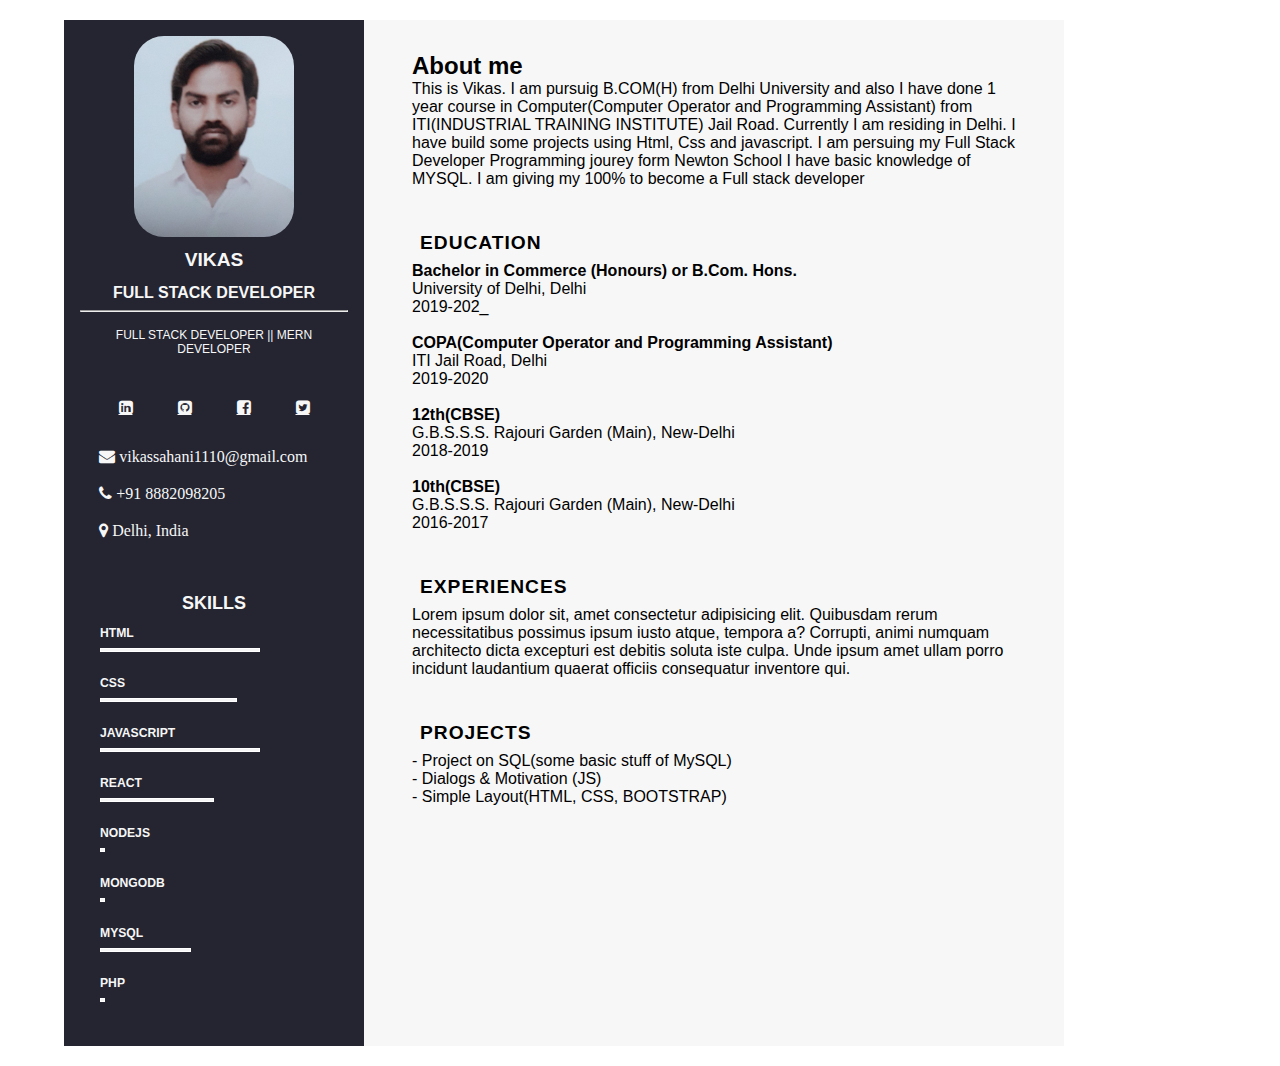
<file: Resume/index.html>
<!DOCTYPE html>
<html lang="en">

<head>
    <meta charset="UTF-8">
    <meta http-equiv="X-UA-Compatible" content="IE=edge">
    <meta name="viewport" content="width=device-width, initial-scale=1.0">
    <title>Resume of Vikas</title>
    <link rel="stylesheet" href="https://cdnjs.cloudflare.com/ajax/libs/font-awesome/4.7.0/css/font-awesome.min.css">
    <link rel="stylesheet" href="style.css">
</head>

<body>
    <main class="main-content" contenteditable="true">
        <section class="left-section">
            <div class="left-content">
                <div class="profile-details">
                    <div class="profile">
                        <img src="./image/Vikas.jpeg" alt="profile" class="profile-image">
                    </div>
                    <h2 class="name">Vikas</h2>
                    <h4 class="designation">Full Stack Developer</h4>
                    <hr />
                    <p class="description">Full Stack developer || MERN Developer</p>

                </div>
                <div class="contact-info">
                    <div class="contact-item">
                        <div class="social-media">
                            <li class="icon"><a href="https://www.linkedin.com/in/rahul-kannaujia-16989919a/"
                                    class="fa fa-linkedin-square"></a></li>
                            <li class="icon"><a href="https://github.com/rkannaujia" class="fa fa-github-square"></a>
                            </li>
                            <li class="icon"><a href="https://github.com/rkannaujia" class="fa fa-facebook-square"></a>
                            </li>
                            <li class="icon"><a href="https://github.com/rkannaujia" class="fa fa-twitter-square"></a>
                            </li>
                        </div>
                        <div class="personal-details">
                            <li class="icon"><i class="fa fa-envelope"> vikassahani1110@gmail.com</i></li>
                            <li class="icon"><i class="fa fa-phone"> +91 8882098205</i></li>
                            <li class="icon"><i class="fa fa-map-marker"> Delhi, India</i></li>
                        </div>
                        <br />
                    </div>
                </div>
                <div>
                    <div class="skills">
                        <h2 class="skills-title">skills</h2>
                        <div class="skills-content">
                            <div class="skill-item">
                                <div class="skill-name">
                                    <h3>HTML</h3>
                                </div>
                                <div class="skill-progress">
                                    <div class="progress-bar" style="width: 70%;">
                                    </div>
                                </div>
                            </div>
                            <div class="skill-item">
                                <div class="skill-name">
                                    <h3>CSS</h3>
                                </div>
                                <div class="skill-progress">
                                    <div class="progress-bar" style="width: 60%;">
                                    </div>
                                </div>
                            </div>
                            <div class="skill-item">
                                <div class="skill-name">
                                    <h3>JavaScript</h3>
                                </div>
                                <div class="skill-progress">
                                    <div class="progress-bar" style="width: 70%;">
                                    </div>
                                </div>
                            </div>
                            <div class="skill-item">
                                <div class="skill-name">
                                    <h3>React</h3>
                                </div>
                                <div class="skill-progress">
                                    <div class="progress-bar" style="width: 50%;">
                                    </div>
                                </div>
                            </div>
                            <div class="skill-item">
                                <div class="skill-name">
                                    <h3>NODEJS</h3>
                                </div>
                                <div class="skill-progress">
                                    <div class="progress-bar" style="width: 2%;">
                                    </div>
                                </div>
                            </div>
                            <div class="skill-item">
                                <div class="skill-name">
                                    <h3>MONGODB</h3>
                                </div>
                                <div class="skill-progress">
                                    <div class="progress-bar" style="width: 2%;">
                                    </div>
                                </div>
                            </div>
                            <div class="skill-item">
                                <div class="skill-name">
                                    <h3>MYSQL</h3>
                                </div>
                                <div class="skill-progress">
                                    <div class="progress-bar" style="width: 40%;">
                                    </div>
                                </div>
                            </div>
                            <div class="skill-item">
                                <div class="skill-name">
                                    <h3>PHP</h3>
                                </div>
                                <div class="skill-progress">
                                    <div class="progress-bar" style="width: 2%;">
                                    </div>
                                </div>
                            </div>
                        </div>
                    </div>
                </div>
            </div>
        </section>
        <section class="right-section">
            <div class="right-main-content">
                <section class="about sect">
                    <h2 class="riht-title">About me</h2>
                    <p class="para">This is Vikas. I am pursuig B.COM(H) from Delhi University and also I have done 1
                        year course in Computer(Computer Operator and Programming Assistant) from ITI(INDUSTRIAL
                        TRAINING INSTITUTE) Jail Road. Currently I am residing in Delhi. I have build some projects 
                        using Html, Css and javascript. I am persuing my Full Stack Developer Programming jourey form Newton School
                        I have basic knowledge of  MYSQL. I am giving my 100% to become a Full stack developer</p>
                </section><br/><br/>
                <section class="education sect">
                    <h2 class="right-title">Education</h2>
                    <ul>
                        <li>
                            <h4>Bachelor in Commerce (Honours) or B.Com. Hons.</h4>
                            <p>University of Delhi, Delhi</p>
                            <p>2019-202_</p>
                        </li><br>
                        <li>
                            <h4>COPA(Computer Operator and Programming Assistant)</h4>
                            <p>ITI Jail Road, Delhi</p>
                            <p>2019-2020</p>
                        </li><br>
                        <li>
                            <h4>12th(CBSE)</h4>
                            <p>G.B.S.S.S. Rajouri Garden (Main), New-Delhi</p>
                            <p>2018-2019</p>
                        </li><br>
                        <li>
                            <h4>10th(CBSE)</h4>
                            <p>G.B.S.S.S. Rajouri Garden (Main), New-Delhi</p>
                            <p>2016-2017</p>
                        </li>
                    </ul>
                    <!-- <p class="para">Lorem ipsum dolor sit, amet consectetur adipisicing elit. Quibusdam rerum
                        necessitatibus possimus ipsum iusto atque, tempora a? Corrupti, animi numquam architecto dicta
                        excepturi est debitis soluta iste culpa. Unde ipsum amet ullam porro incidunt laudantium quaerat
                        officiis consequatur inventore qui.</p> -->
                </section>
                <br/><br/>
                <section class="experience sect">
                    <h2 class="right-title">Experiences</h2>
                    <p class="para">Lorem ipsum dolor sit, amet consectetur adipisicing elit. Quibusdam rerum
                        necessitatibus possimus ipsum iusto atque, tempora a? Corrupti, animi numquam architecto dicta
                        excepturi est debitis soluta iste culpa. Unde ipsum amet ullam porro incidunt laudantium quaerat
                        officiis consequatur inventore qui.</p>
                </section><br/><br/>
                <section class="projects">
                    <h2 class="right-title">Projects</h2>
                    <ul>
                        <li>- Project on SQL(some basic stuff of MySQL)</li>
                        <li>- Dialogs & Motivation (JS)</li>
                        <li>- Simple Layout(HTML, CSS, BOOTSTRAP)</li>
                    </ul>
                    <!-- <p class="para">Lorem ipsum dolor sit, amet consectetur adipisicing elit. Quibusdam rerum
                        necessitatibus possimus ipsum iusto atque, tempora a? Corrupti, animi numquam architecto dicta
                        excepturi est debitis soluta iste culpa. Unde ipsum amet ullam porro incidunt laudantium quaerat
                        officiis consequatur inventore qui.</p> -->
                </section>
            </div>
        </section>
    </main>
</body>

</html>
</file>
<file: Resume/style.css>
*{
    padding: 0;
    margin: 0;
    box-sizing: border-box;
    list-style: none;
    font-family: 'Segoe UI', Tahoma, Geneva, Verdana, sans-serif;
}

/* Write CSS code below */
.main-content{
    min-height: 1000px;
    width: 90%;
    margin: 20px auto;
    display: grid;
    grid-template-columns: 300px 700px;
}
.left-section{
    grid-column: span 1;
    background-color: #242531;
    color: #f7f7f7;
}
.right-section{
    grid-column: span 1 / span 2;
    background-color: #f7f7f7;
}
.left-content{
    padding: 1rem;
    }
.profile-image{
    display: block;
    margin: auto;
    border: 5px;
    border-radius: 30px;
    width: 60%;
}
.name{
    font-size: 1.2rem;
    font-weight: 700;
    text-align: center;
    text-transform: uppercase;
    letter-spacing: 0.02px;
    padding: 0.8rem;
}
.designation{
    font-size: 1rem;
    text-align: center;
    text-transform: uppercase;
    padding-bottom: 0.5rem;
}
.description{
    font-size: 0.75rem;
    text-align: center;
    padding: 1rem;
    text-transform: uppercase;
}
 .contact-item{
     padding: 0.5rem;
 } 
 .social-media{
     display: flex;
     justify-content: space-around;
     padding: 0.5rem;
 }  
 .icon{
    margin: 0.2rem;
    padding: 0.5rem;
    color:#f5f5f5;
    font-weight: 400;
}
.fa{
    color: #f7f7f7;
}
.skills{
    font-size: 0.75rem;
    text-align: center;
    text-transform: uppercase;
    padding: 1rem 0.5rem;
    
}
.skill-name{
    font-size: 0.65rem;
    font-weight: 0.65rem;
    text-align: left;
    padding-bottom: 0.5rem;
}
.skill-item{
    padding: 0.75rem;
}
.progress-bar{
    border: 1px solid white;
    height: 4px;
    background-color: #f5f5f5;
}
.right-main-content{
    padding: 2rem 3rem;
}
.right-title{
    text-transform: uppercase;
    font-size: 1.2rem;
    font-weight: 700;
    padding: 0.5rem;
    letter-spacing: 1px;
}

  @media screen and (min-width: 0px) and (max-width: 673px) {
        .main-content {
/*             display: grid; */
            grid-template-columns: repeat(1, 1fr);
        }
      }
</file>
